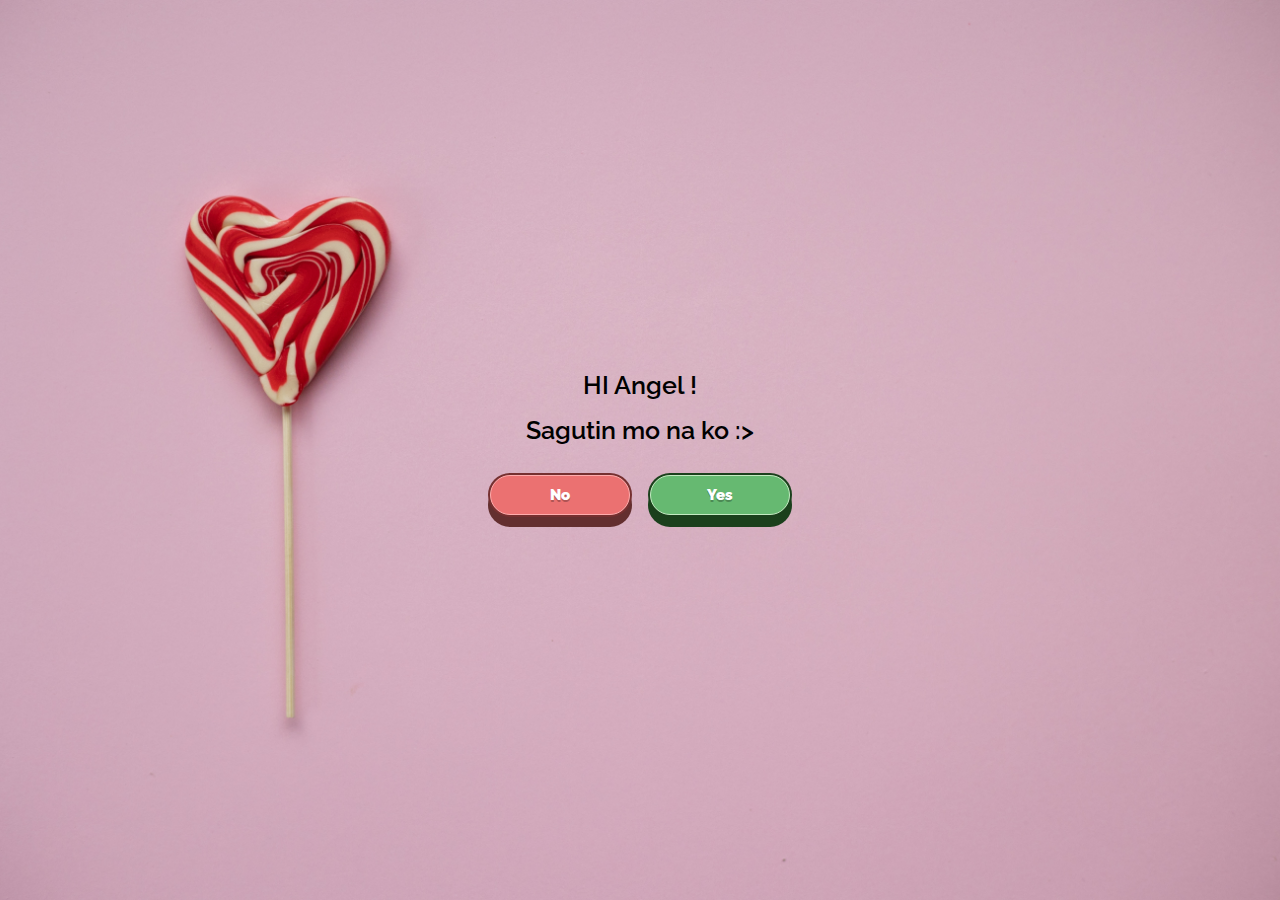
<file: index.html>
<!DOCTYPE html>
<html lang="en">
<head>
    <meta charset="UTF-8">
    <meta http-equiv="X-UA-Compatible" content="IE=edge">
    <meta name="viewport" content="width=device-width, initial-scale=1.0">
    <title>Hi</title>
    <link rel="stylesheet" href="style.css">

    <link rel="preconnect" href="https://fonts.googleapis.com">
    <link rel="preconnect" href="https://fonts.gstatic.com" crossorigin>
    <link href="https://fonts.googleapis.com/css2?family=Raleway:wght@200;300;400;500;600;700&display=swap" rel="stylesheet">
</head>
<body>
    <div class="main">
        <div class="pls_wrapper">
            <span class="pls">Please? T_T</span>

        </div>
        <div class="wrapper">
            <span>HI Angel !</span>
            <span>Sagutin mo na ko :></span>
             <div class="buttons">
                 <button id="no_trigger" class="btn no">No</button>
                 <a href="./nice.html">
                     <button class="btn yes">Yes</button>
                 </a>
             </div>
        </div>
        <audio src="./music/Butterfly.mp3" id="audio"></audio>
        <div id="frog" class="image">
            <img src="./img/5845cd230b2a3b54fdbaecf7.png" alt="">
        </div>
        <div id="kirmit" class="image">
            <img src="./img/tumblr_a3fbf5aafc35a636cecb1f607a711e55_7f559d53_1280.png" alt="">
        </div>
        <div id="cat" class="image">
            <img src="./img/5ee772d099588c0004aa684b.png" alt="">
        </div>
    </div>
    
    <script src="./app.js"></script>
</body>
</html>
</file>
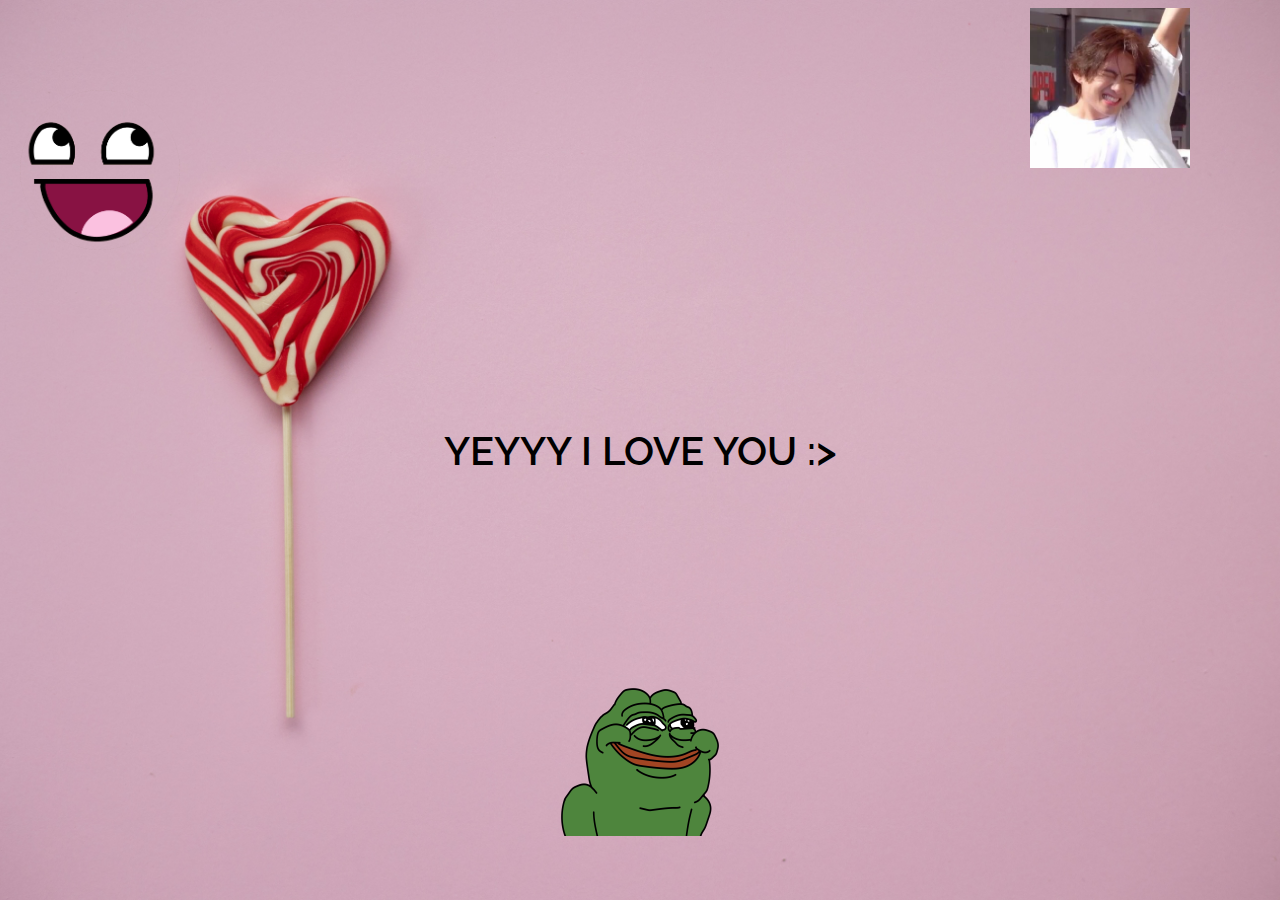
<file: nice.html>
<!DOCTYPE html>
<html lang="en">
<head>
    <meta charset="UTF-8">
    <meta http-equiv="X-UA-Compatible" content="IE=edge">
    <meta name="viewport" content="width=device-width, initial-scale=1.0">
    <title>Hi</title>
    <link rel="stylesheet" href="./nice.css">

    <link rel="preconnect" href="https://fonts.googleapis.com">
    <link rel="preconnect" href="https://fonts.gstatic.com" crossorigin>
    <link href="https://fonts.googleapis.com/css2?family=Raleway:wght@200;300;400;500;600;700&display=swap" rel="stylesheet">
</head>
<body>
    <div class="main">
        <audio autoplay loop="loop" src="./music/Super Mario 64 music_ Rainbow ride.mp3" id="audio"></audio>
        <!-- <audio id="audioplayer" src="audio/muzyka_meed_loop.mp3" type="audio/mpeg" loop="loop"> </audio> -->
        <div id="smiley" class="image">
            <img src="./img/kindpng_966473.png" alt="">
        </div>
        <div id="frog" class="image">
            <img src="./img/FLpQKUaXwAYTJGD.jpg" alt="">
        </div>
        <div id="v" class="image">
            <img src="./img/5859b173711f64423aa5e050.png" alt="">
        </div>
        <div class="wrapper">
            <span>YEYYY I LOVE YOU :></span>
          
        </div>
    </div>
    

    <script>
    const audio = document.querySelector('#audio');


    window.onload = function() {
        audio.play();
    }
    </script>
</body>
</html>
</file>
<file: style.css>
*{
    padding: 0;
    margin: 0;
    box-sizing: border-box;
}

html{
    font-family: 'Raleway', sans-serif;
}
.main{
    height: 100vh;
    display: grid;
    place-items: center;
    background: url('./img/pexels-monstera-5874691.jpg');
    background-position: center center;
    background-size: cover;
    background-attachment: fixed;
    position: relative;
    overflow: hidden;
}
.main .pls_wrapper{
    position: absolute;
    top: 30%;
    font-weight: 700;
    font-size: 30px;
    display: none;
 
}
.main .pls_wrapper span{
    margin: 0 15px;
    white-space: nowrap;
}
.main .image{
    position: absolute;
    visibility: hidden;
    opacity: 0;
}
.main .image img{
    height: auto;
    width: 160px;
}
.main #frog{
    top: 160px;
    left: 190px;
}
.main #kirmit{
    top: 50%;
    transform: translate(0, -50%);
    right: 190px;
}
.main #cat{
    bottom: 60px;
    left: 50%;
    transform: translate(-50%,0);
}

.main .wrapper{
    display: flex;
    flex-direction: column;
    justify-content: center;
    align-items: center;
    text-align: center;
}
.main .wrapper span{
    margin-bottom: 15px;
    font-size: 25px;
    font-weight: 600;
}
.main .wrapper .buttons{
    margin: 15px 0;
    display: grid;
    grid-gap: 10px;
    grid-template-columns: 1fr 1fr;
    justify-items: center;
    align-items: center;

}
.main .wrapper .buttons a .btn,
.main .wrapper .buttons .btn{
    /* padding: 10px 50px; */
    width: 140px;
    height: 40px;
    font-family: 'Raleway', sans-serif;
    font-weight: 900;
    border-radius: 100px;
    outline: none;
    color: #fff;
    font-size: 15px;
    cursor: pointer;
    margin: 0 5px;
    transition:transform .5s ease,box-shadow .5s ease;
    text-shadow: 0 2px 0 rgb(0 0 0 / 25%);
}
.main .wrapper .buttons .btn:nth-child(1){
    z-index: 99;
    background-color: rgb(235, 113, 113);
    box-shadow: 0 0 0 2px rgb(117, 48, 48), 0 10px 0 2px rgb(99, 47, 47);
    border: 1px solid rgb(255, 172, 172);
}
.main .wrapper .buttons .btn:nth-child(1):hover{
    transform: translateY(10px);
    box-shadow: 0 0 0 2px rgb(117, 48, 48), 0 0 0 2px rgb(117, 48, 48);
}
.main .wrapper .buttons a{
    grid-column: 2/3;
}
.main .wrapper .buttons a:nth-child(2) .btn{

    box-shadow: 0 0 0 2px #1b401c, 0 10px 0 2px #1b401c;
    border: 1px solid rgb(196, 235, 194);
    background-color: rgb(102, 185, 113);
}
.main .wrapper .buttons a:nth-child(2) .btn:hover{
    transform: translateY(10px);
    box-shadow: 0 0 0 2px #1b401c, 0 0 0 2px #1b401c;
}


@media (max-width: 1300px) {
    .main #frog{
        top: 160px;
        left: 80px;
    }
    .main #kirmit{
        top: 50%;
        transform: translate(0, -50%);
        right: 80px;
    }
    .main #cat{
        bottom: 60px;
        left: 50%;
        transform: translate(-50%,0);
    }
    
}

@media (max-width: 777px) {
    .main #frog{
        top: 160px;
        left: 50px;
    }
    .main #kirmit{
        top:20%;
        transform: translate(0, -50%);
        right: 30px;
    }
    .main #cat{
        bottom: 60px;
        left: 50%;
        transform: translate(-50%,0);
    }
    .main{
        background-position: top 0 right 67%;

    }
    .main .wrapper .buttons{
        /* max-width: 380px; */

    }
}


@media (max-width: 500px) {
    .main #frog{
        top: 8%;
        left: 30px;
    }
    .main #kirmit{
        top:27%;
        transform: translate(0, -50%);
        right: -51px;
    }
    .main #cat{
        bottom: 60px;
        left: 50%;
        transform: translate(-50%,0);
    }
}
</file>
<file: nice.css>
*{
    padding: 0;
    margin: 0;
    box-sizing: border-box;
}
html{
    font-family: 'Raleway', sans-serif;
}
.main{
    height: 100vh;
    display: grid;
    place-items: center;
    background: url('./img/pexels-monstera-5874691.jpg');
    background-position: center center;
    background-size: cover;
    background-attachment: fixed;
    position: relative;
    overflow: hidden;
    padding: 20px;
}
.main .wrapper{
    display: flex;
    flex-direction: column;
    justify-content: center;
    align-items: center;
    text-align: center;
}
.main .wrapper span{
    margin: 10px 0;
    font-size: 40px;
    font-weight: 600;
}

.main .image{
    position: absolute;

}

.main #smiley{
    top: 90px;
    left: 20px;
}
.main #frog{
    top: 90px;
    transform: translate(0, -50%);
    right: 90px;
}
.main #v{
    bottom: 60px;
    left: 50%;
    transform: translate(-50%,0);
}

.main .image img{
    height: auto;
    width: 160px;
}


@media (min-width: 1332px) {
    .main .image img{
        height: auto;
        width: 190px;
    }
    .main #smiley{
        top: 90px;
        left: 200px;
    }
    .main #frog{
        top: 50%;
        transform: translate(0, -50%);
        right: 80px;
    }
    .main #v{
        bottom: 30px;
        left: 50%;
        transform: translate(-50%,0);
    }
}
</file>
